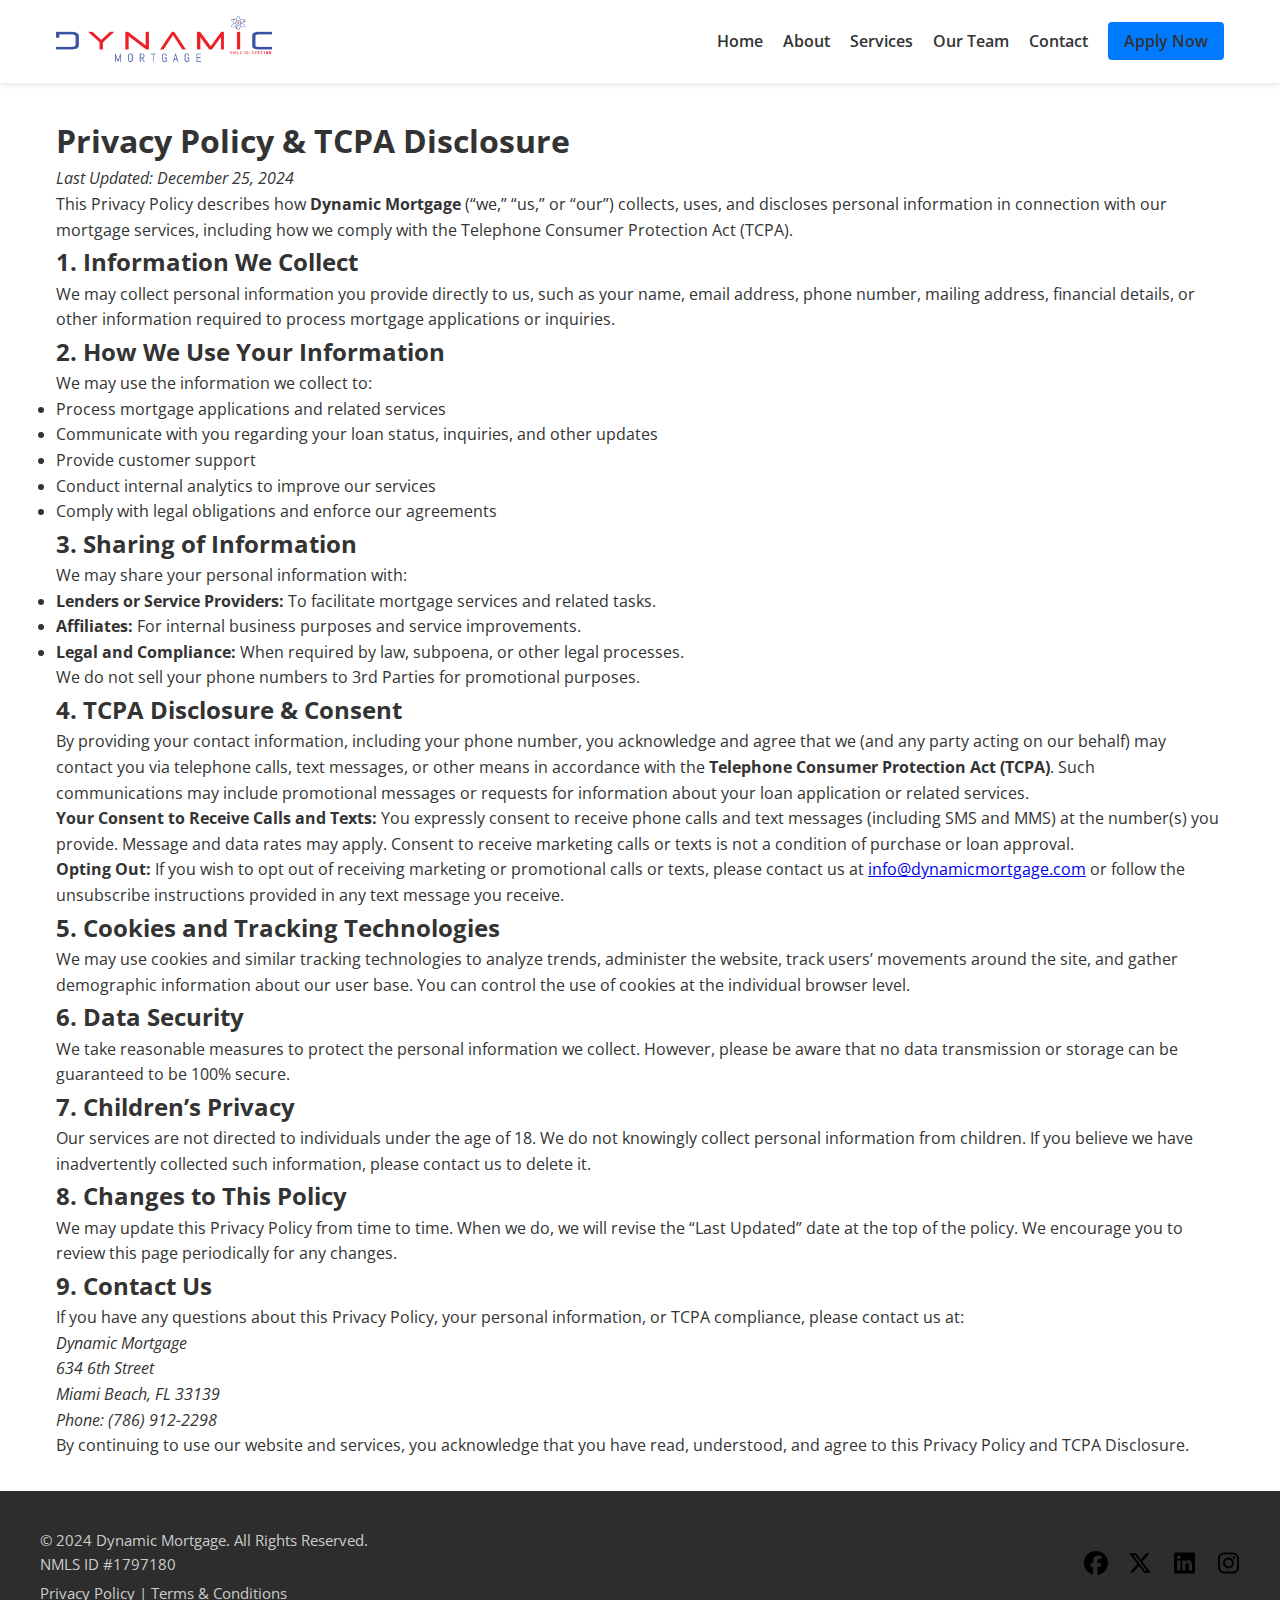
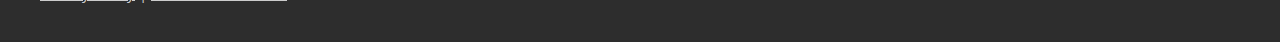
<file: privacy.html>
<!DOCTYPE html>
<html lang="en">
<head>
  <meta charset="UTF-8" />
  <meta name="viewport" content="width=device-width, initial-scale=1.0"/>
  <title>Privacy Policy | Dynamic Mortgage</title>
  <!-- Link your existing style.css -->
  <link rel="stylesheet" href="style.css" />
  <!-- Google Fonts (Optional) -->
  <link rel="preconnect" href="https://fonts.googleapis.com" />
  <link rel="preconnect" href="https://fonts.gstatic.com" crossorigin />
  <link 
    href="https://fonts.googleapis.com/css2?family=Open+Sans:wght@400;600&display=swap" 
    rel="stylesheet" 
  />
</head>
<body>
  <!-- Skip to Main Content Link (for keyboard/screen reader users) -->
  <a href="#main-content" class="skip-to-content">
    Skip to main content
  </a>

  <!-- HEADER -->
  <header class="site-header">
    <div class="header-container">
      <div class="logo-container">
        <a href="index.html" aria-label="Go to Dynamic Mortgage Home">
          <img src="images/logo.png" alt="Dynamic Mortgage Logo" class="logo" />
        </a>
      </div>

      <nav class="main-nav" role="navigation" aria-label="Main Navigation">
        <ul class="nav-links" id="nav-links">
          <li><a href="index.html#hero">Home</a></li>
          <li><a href="index.html#about">About</a></li>
          <li><a href="index.html#services">Services</a></li>
          <li><a href="team.html">Our Team</a></li>
          <li><a href="index.html#contact">Contact</a></li>
          <li>
            <a 
              href="#" 
              class="btn-apply"
              aria-label="Apply now on a separate page"
              >Apply Now</a>
          </li>
        </ul>

        <!-- Hamburger button with ARIA attributes -->
        <button 
          class="hamburger" 
          id="hamburger-btn" 
          aria-label="Toggle navigation menu"
          aria-controls="nav-links"
          aria-expanded="false"
        >
          <img 
            src="images/icons/hamburger-icon.svg" 
            alt="Menu" 
            class="hamburger-icon" 
          />
        </button>
      </nav>
    </div>
  </header>

  <!-- MAIN CONTENT -->
  <main 
    class="privacy-section" 
    id="main-content" 
    style="max-width: 1200px; margin: 2rem auto; padding: 0 1rem;"
  >
    <h1>Privacy Policy &amp; TCPA Disclosure</h1>
    <p><em>Last Updated: December 25, 2024</em></p>

    <p>
      This Privacy Policy describes how <strong>Dynamic Mortgage</strong> (“we,” “us,” or “our”) 
      collects, uses, and discloses personal information in connection with our mortgage services, 
      including how we comply with the Telephone Consumer Protection Act (TCPA).
    </p>

    <h2>1. Information We Collect</h2>
    <p>
      We may collect personal information you provide directly to us, such as your name, 
      email address, phone number, mailing address, financial details, or other information 
      required to process mortgage applications or inquiries.
    </p>

    <h2>2. How We Use Your Information</h2>
    <p>We may use the information we collect to:</p>
    <ul>
      <li>Process mortgage applications and related services</li>
      <li>Communicate with you regarding your loan status, inquiries, and other updates</li>
      <li>Provide customer support</li>
      <li>Conduct internal analytics to improve our services</li>
      <li>Comply with legal obligations and enforce our agreements</li>
    </ul>

    <h2>3. Sharing of Information</h2>
    <p>We may share your personal information with:</p>
    <ul>
      <li><strong>Lenders or Service Providers:</strong> To facilitate mortgage services and related tasks.</li>
      <li><strong>Affiliates:</strong> For internal business purposes and service improvements.</li>
      <li><strong>Legal and Compliance:</strong> When required by law, subpoena, or other legal processes.</li>
    </ul>
    <p>We do not sell your phone numbers to 3rd Parties for promotional purposes.</p>

    <h2>4. TCPA Disclosure &amp; Consent</h2>
    <p>
      By providing your contact information, including your phone number, you acknowledge 
      and agree that we (and any party acting on our behalf) may contact you via telephone 
      calls, text messages, or other means in accordance with the 
      <strong>Telephone Consumer Protection Act (TCPA)</strong>. Such communications may include 
      promotional messages or requests for information about your loan application or related services.
    </p>
    <p>
      <strong>Your Consent to Receive Calls and Texts:</strong> You expressly consent 
      to receive phone calls and text messages (including SMS and MMS) at the number(s) 
      you provide. Message and data rates may apply. Consent to receive marketing calls or 
      texts is not a condition of purchase or loan approval.
    </p>
    <p>
      <strong>Opting Out:</strong> If you wish to opt out of receiving marketing or promotional 
      calls or texts, please contact us at 
      <a href="mailto:info@dynamicmortgage.com">info@dynamicmortgage.com</a> 
      or follow the unsubscribe instructions provided in any text message you receive.
    </p>

    <h2>5. Cookies and Tracking Technologies</h2>
    <p>
      We may use cookies and similar tracking technologies to analyze trends, administer 
      the website, track users’ movements around the site, and gather demographic information 
      about our user base. You can control the use of cookies at the individual browser level. 
    </p>

    <h2>6. Data Security</h2>
    <p>
      We take reasonable measures to protect the personal information we collect. However, 
      please be aware that no data transmission or storage can be guaranteed to be 100% secure.
    </p>

    <h2>7. Children’s Privacy</h2>
    <p>
      Our services are not directed to individuals under the age of 18. We do not knowingly 
      collect personal information from children. If you believe we have inadvertently 
      collected such information, please contact us to delete it.
    </p>

    <h2>8. Changes to This Policy</h2>
    <p>
      We may update this Privacy Policy from time to time. When we do, we will revise the 
      “Last Updated” date at the top of the policy. We encourage you to review this page 
      periodically for any changes.
    </p>

    <h2>9. Contact Us</h2>
    <p>
      If you have any questions about this Privacy Policy, your personal information, or 
      TCPA compliance, please contact us at:
    </p>
    <address>
      Dynamic Mortgage<br />
      634 6th Street<br />
      Miami Beach, FL 33139<br />
      Phone: (786) 912-2298
    </address>

    <p>
      By continuing to use our website and services, you acknowledge that you have read, 
      understood, and agree to this Privacy Policy and TCPA Disclosure.
    </p>
  </main>

  <script src="script.js"></script>
  <script src="addFooter.js"></script>
</body>
</html>
</file>
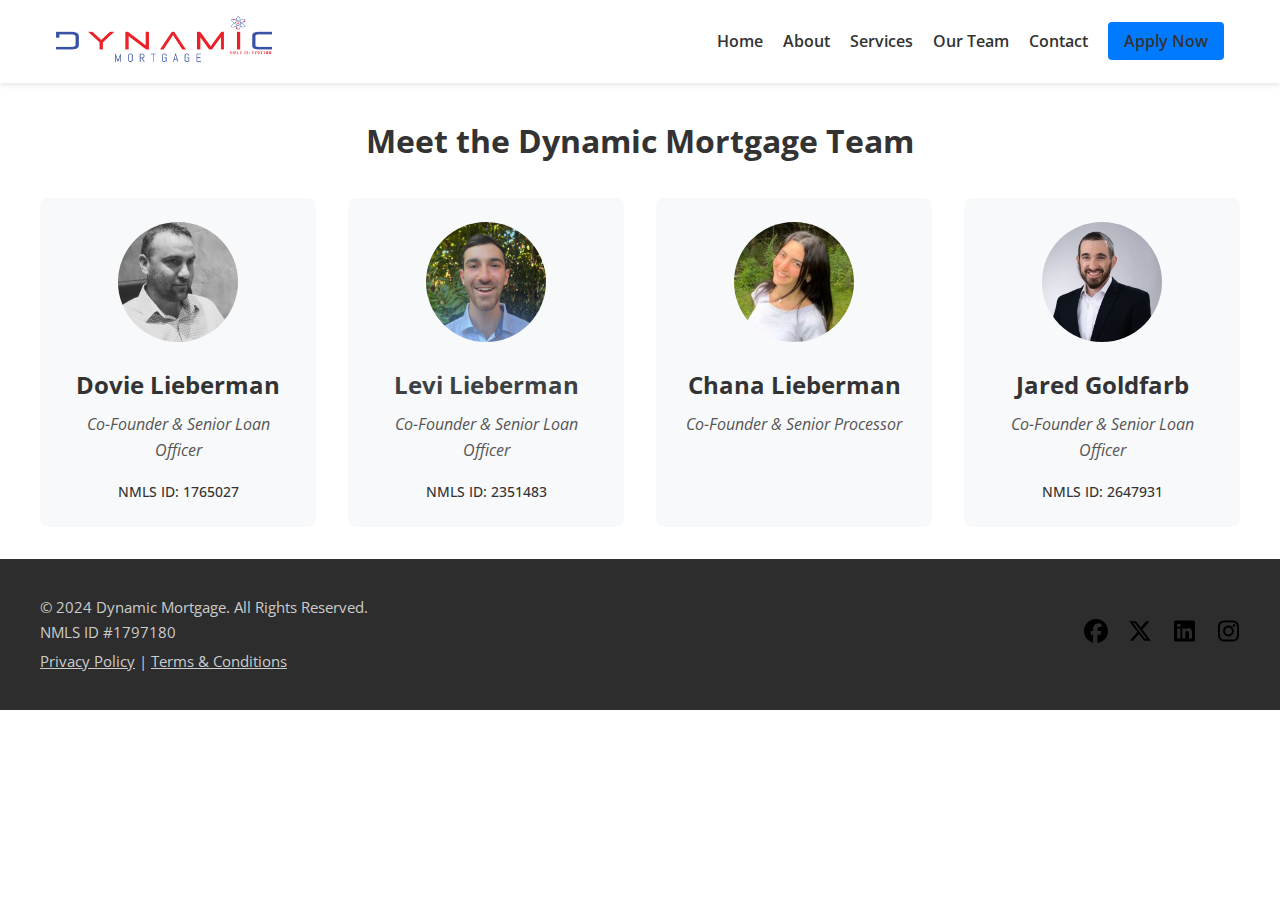
<file: team.html>
<!DOCTYPE html>
<html lang="en">
<head>
  <meta charset="UTF-8" />
  <meta name="viewport" content="width=device-width, initial-scale=1.0"/>
  <title>Our Team | Dynamic Mortgage</title>
  <!-- Link to style.css -->
  <link rel="stylesheet" href="style.css" />
  <!-- Google Fonts (Optional) -->
  <link rel="preconnect" href="https://fonts.googleapis.com" />
  <link rel="preconnect" href="https://fonts.gstatic.com" crossorigin />
  <link 
    href="https://fonts.googleapis.com/css2?family=Open+Sans:wght@400;600&display=swap" 
    rel="stylesheet" 
  />
</head>
<body>
  <!-- HEADER (Optional) -->
  <header class="site-header">
    <div class="header-container">
      <!-- Logo -->
      <div class="logo-container">
        <a href="index.html">
          <img src="images/logo.png" alt="Dynamic Mortgage Logo" class="logo" />
        </a>
      </div>

      <!-- Navigation -->
      <nav class="main-nav">
        <ul class="nav-links" id="nav-links">
          <li><a href="index.html#hero">Home</a></li>
          <li><a href="index.html#about">About</a></li>
          <li><a href="index.html#services">Services</a></li>
          <li><a href="team.html">Our Team</a></li>
          <li><a href="index.html#contact">Contact</a></li>
          <li><a href="#" class="btn-apply">Apply Now</a></li>
        </ul>
        <!-- Hamburger button if you want mobile nav toggle -->
        <button class="hamburger" id="hamburger-btn" aria-label="Menu">
          <img src="images/icons/hamburger-icon.svg" alt="Menu" class="hamburger-icon" />
        </button>
      </nav>
    </div>
  </header>

  <!-- TEAM SECTION -->
  <section class="team-section" style="padding: 2rem 1rem;">
    <div class="team-container" style="max-width: 1200px; margin: 0 auto;">
      <h1 style="text-align: center; margin-bottom: 2rem;">
        Meet the Dynamic Mortgage Team
      </h1>

      <!-- Team Grid -->
      <div class="team-grid" 
           style="
             display: grid;
             grid-template-columns: repeat(auto-fit, minmax(250px, 1fr));
             gap: 2rem;
           ">
        <!-- Team Member 1: Dovie Lieberman -->
        <div class="team-member" style="text-align: center; background: #f8f9fa; border-radius: 8px; padding: 1.5rem;">
          <!-- Optional: Insert real or placeholder photo -->
          <img 
            src="images/member-dovie.jpg" 
            alt="Dovie Lieberman" 
            style="
              width: 120px;
              height: 120px;
              object-fit: cover;
              border-radius: 50%;
              margin-bottom: 1rem;
            "
          />
          <h2 style="margin-bottom: 0.5rem;">Dovie Lieberman</h2>
          <p style="font-style: italic; color: #555; margin-bottom: 1rem;">
            Co-Founder &amp; Senior Loan Officer 
          </p>
          <p class="nmls">NMLS ID: 1765027</p>
        </div>

        <!-- Team Member 2: Levi Lieberman -->
         <a style="text-decoration: none; color: rgb(60, 65, 68);" target="_blank" href="https://linktr.ee/levilieberman">
        <div class="team-member" style="text-align: center; background: #f8f9fa; border-radius: 8px; padding: 1.5rem;">
          <img 
            src="images/member-levi.jpg" 
            alt="Levi Lieberman" 
            style="
              width: 120px;
              height: 120px;
              object-fit: cover;
              border-radius: 50%;
              margin-bottom: 1rem;
            "
          />
          <h2 style="margin-bottom: 0.5rem;">Levi Lieberman</h2>
          <p style="font-style: italic; color: #555; margin-bottom: 1rem;">
            Co-Founder &amp; Senior Loan Officer
          </p>
          <p class="nmls">NMLS ID: 2351483</p>
        </div>
      </a>

        <!-- Team Member 3: Chana Lieberman -->
        <div class="team-member" style="text-align: center; background: #f8f9fa; border-radius: 8px; padding: 1.5rem;">
          <img 
            src="images/member-chana.jpg" 
            alt="Chana Lieberman" 
            style="
              width: 120px;
              height: 120px;
              object-fit: cover;
              border-radius: 50%;
              margin-bottom: 1rem;
            "
          />
          <h2 style="margin-bottom: 0.5rem;">Chana Lieberman</h2>
          <p style="font-style: italic; color: #555; margin-bottom: 1rem;">
            Co-Founder &amp; Senior Processor
          </p>
        </div>

        <!-- Team Member 4: Jared Goldfarb -->
        <div class="team-member" style="text-align: center; background: #f8f9fa; border-radius: 8px; padding: 1.5rem;">
          <img 
            src="images/member-jared.jpg" 
            alt="Jared Goldfarb" 
            style="
              width: 120px;
              height: 120px;
              object-fit: cover;
              border-radius: 50%;
              margin-bottom: 1rem;
            "
          />
          <h2 style="margin-bottom: 0.5rem;">Jared Goldfarb</h2>
          <p style="font-style: italic; color: #555; margin-bottom: 1rem;">
            Co-Founder &amp; Senior Loan Officer
          </p>
          <p class="nmls">NMLS ID: 2647931</p>
        </div>
      </div>
    </div>
  </section>

<script src="addFooter.js"></script>
<script src="script.js"></script>
</body>
</html>
</file>
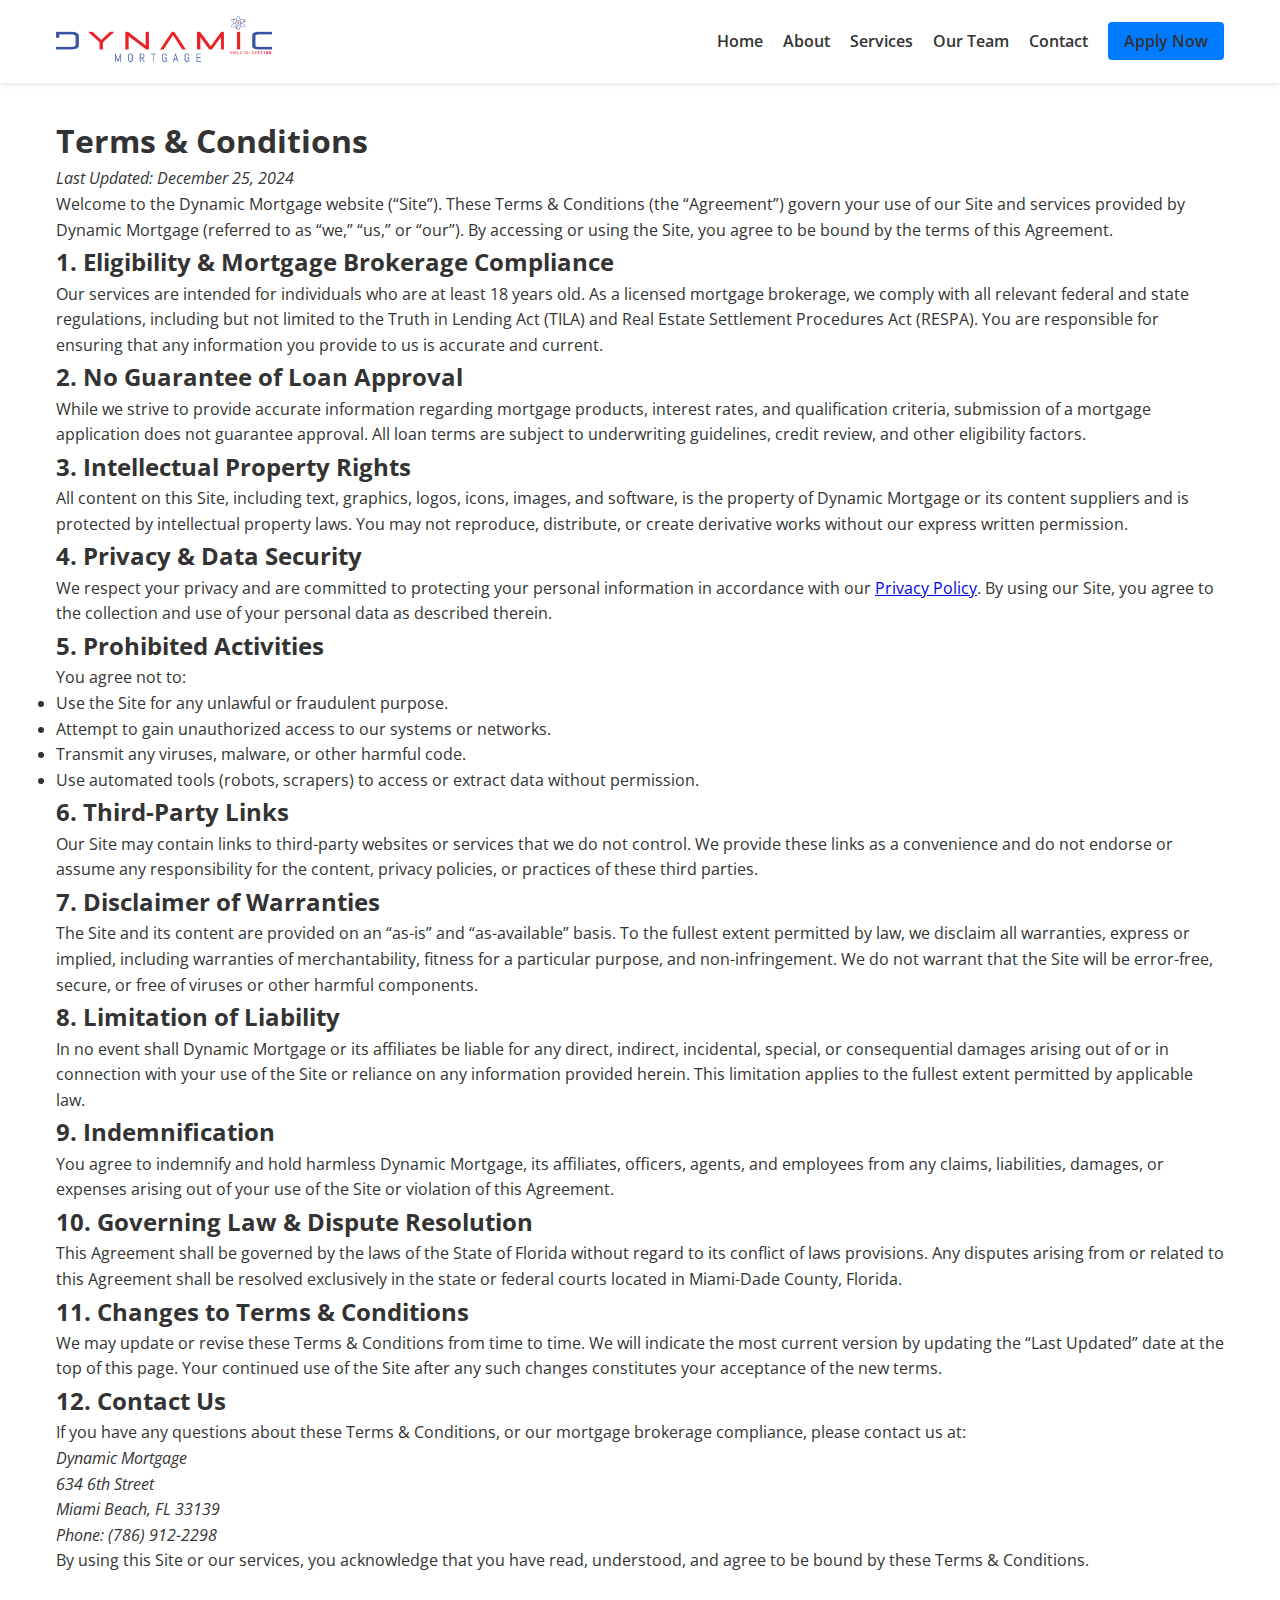
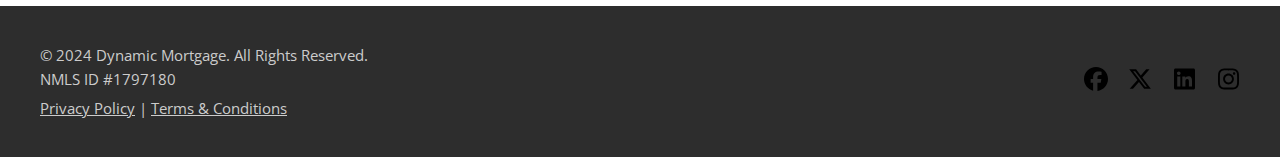
<file: terms.html>
<!DOCTYPE html>
<html lang="en">
<head>
  <meta charset="UTF-8" />
  <meta name="viewport" content="width=device-width, initial-scale=1.0"/>
  <title>Terms &amp; Conditions | Dynamic Mortgage</title>
  <!-- Link your existing style.css -->
  <link rel="stylesheet" href="style.css" />
  <!-- Google Fonts (Optional) -->
  <link rel="preconnect" href="https://fonts.googleapis.com" />
  <link rel="preconnect" href="https://fonts.gstatic.com" crossorigin />
  <link 
    href="https://fonts.googleapis.com/css2?family=Open+Sans:wght@400;600&display=swap" 
    rel="stylesheet" 
  />
</head>
<body>
  <!-- Skip to Main Content Link (for keyboard/screen reader users) -->
  <a href="#main-content" class="skip-to-content">
    Skip to main content
  </a>

  <!-- HEADER -->
  <header class="site-header">
    <div class="header-container">
      <!-- Logo -->
      <div class="logo-container">
        <a href="index.html" aria-label="Go to Dynamic Mortgage Home">
          <img 
            src="images/logo.png" 
            alt="Dynamic Mortgage Logo" 
            class="logo" 
          />
        </a>
      </div>

      <!-- Navigation with ARIA label -->
      <nav 
        class="main-nav" 
        role="navigation" 
        aria-label="Main Navigation"
      >
        <ul class="nav-links" id="nav-links">
          <li><a href="index.html#hero">Home</a></li>
          <li><a href="index.html#about">About</a></li>
          <li><a href="index.html#services">Services</a></li>
          <li><a href="team.html">Our Team</a></li>
          <li><a href="index.html#contact">Contact</a></li>
          <li>
            <a 
              href="#" 
              class="btn-apply" 
              aria-label="Apply now on a separate page"
            >
              Apply Now
            </a>
          </li>
        </ul>

        <!-- Hamburger button for mobile nav -->
        <button 
          class="hamburger" 
          id="hamburger-btn" 
          aria-label="Toggle navigation menu"
          aria-controls="nav-links"
          aria-expanded="false"
        >
          <img 
            src="images/icons/hamburger-icon.svg" 
            alt="Menu" 
            class="hamburger-icon" 
          />
        </button>
      </nav>
    </div>
  </header>

  <!-- MAIN CONTENT (role="main" for accessibility) -->
  <main 
    id="main-content" 
    role="main" 
    style="max-width: 1200px; margin: 2rem auto; padding: 0 1rem;"
  >
    <h1>Terms &amp; Conditions</h1>
    <p><em>Last Updated: December 25, 2024</em></p>

    <p>
      Welcome to the Dynamic Mortgage website (“Site”). These Terms &amp; Conditions 
      (the “Agreement”) govern your use of our Site and services provided by Dynamic Mortgage 
      (referred to as “we,” “us,” or “our”). By accessing or using the Site, you agree to be 
      bound by the terms of this Agreement.
    </p>

    <h2>1. Eligibility &amp; Mortgage Brokerage Compliance</h2>
    <p>
      Our services are intended for individuals who are at least 18 years old. As a licensed 
      mortgage brokerage, we comply with all relevant federal and state regulations, including 
      but not limited to the Truth in Lending Act (TILA) and Real Estate Settlement Procedures Act (RESPA). 
      You are responsible for ensuring that any information you provide to us is accurate and 
      current.
    </p>

    <h2>2. No Guarantee of Loan Approval</h2>
    <p>
      While we strive to provide accurate information regarding mortgage products, interest rates, 
      and qualification criteria, submission of a mortgage application does not guarantee approval. 
      All loan terms are subject to underwriting guidelines, credit review, and other eligibility 
      factors.
    </p>

    <h2>3. Intellectual Property Rights</h2>
    <p>
      All content on this Site, including text, graphics, logos, icons, images, and software, is 
      the property of Dynamic Mortgage or its content suppliers and is protected by intellectual 
      property laws. You may not reproduce, distribute, or create derivative works without our 
      express written permission.
    </p>

    <h2>4. Privacy &amp; Data Security</h2>
    <p>
      We respect your privacy and are committed to protecting your personal information in 
      accordance with our <a href="privacy.html">Privacy Policy</a>. By using our Site, you agree 
      to the collection and use of your personal data as described therein.
    </p>

    <h2>5. Prohibited Activities</h2>
    <p>You agree not to:</p>
    <ul>
      <li>Use the Site for any unlawful or fraudulent purpose.</li>
      <li>Attempt to gain unauthorized access to our systems or networks.</li>
      <li>Transmit any viruses, malware, or other harmful code.</li>
      <li>Use automated tools (robots, scrapers) to access or extract data without permission.</li>
    </ul>

    <h2>6. Third-Party Links</h2>
    <p>
      Our Site may contain links to third-party websites or services that we do not control. We 
      provide these links as a convenience and do not endorse or assume any responsibility for 
      the content, privacy policies, or practices of these third parties.
    </p>

    <h2>7. Disclaimer of Warranties</h2>
    <p>
      The Site and its content are provided on an “as-is” and “as-available” basis. To the fullest 
      extent permitted by law, we disclaim all warranties, express or implied, including warranties 
      of merchantability, fitness for a particular purpose, and non-infringement. We do not warrant 
      that the Site will be error-free, secure, or free of viruses or other harmful components.
    </p>

    <h2>8. Limitation of Liability</h2>
    <p>
      In no event shall Dynamic Mortgage or its affiliates be liable for any direct, indirect, 
      incidental, special, or consequential damages arising out of or in connection with your use 
      of the Site or reliance on any information provided herein. This limitation applies to the 
      fullest extent permitted by applicable law.
    </p>

    <h2>9. Indemnification</h2>
    <p>
      You agree to indemnify and hold harmless Dynamic Mortgage, its affiliates, officers, agents, 
      and employees from any claims, liabilities, damages, or expenses arising out of your use of 
      the Site or violation of this Agreement.
    </p>

    <h2>10. Governing Law &amp; Dispute Resolution</h2>
    <p>
      This Agreement shall be governed by the laws of the State of Florida without regard to its 
      conflict of laws provisions. Any disputes arising from or related to this Agreement shall be 
      resolved exclusively in the state or federal courts located in Miami-Dade County, Florida.
    </p>

    <h2>11. Changes to Terms &amp; Conditions</h2>
    <p>
      We may update or revise these Terms &amp; Conditions from time to time. We will indicate the 
      most current version by updating the “Last Updated” date at the top of this page. Your 
      continued use of the Site after any such changes constitutes your acceptance of the new terms.
    </p>

    <h2>12. Contact Us</h2>
    <p>
      If you have any questions about these Terms &amp; Conditions, or our mortgage brokerage 
      compliance, please contact us at:
    </p>
    <address>
      Dynamic Mortgage<br />
      634 6th Street<br />
      Miami Beach, FL 33139<br />
      Phone: (786) 912-2298<br />
    </address>

    <p>
      By using this Site or our services, you acknowledge that you have read, understood, 
      and agree to be bound by these Terms &amp; Conditions.
    </p>
  </main>

  <script src="addFooter.js"></script>
  <script src="script.js"></script>
</body>
</html>
</file>
<file: style.css>
/* Base / Reset */
* {
    margin: 0;
    padding: 0;
    box-sizing: border-box;
  }
  
  /* 
     FOCUS STYLES (Important for ADA/Accessibility)
     We do NOT remove outlines. Instead, we enhance them so they are clearly visible.
  */
  :focus {
    outline: 3px solid #ffbf47; /* Adjust color if you prefer */
    outline-offset: 2px;
  }
  
  /* Make skip links visible on focus */
  .skip-to-content {
    position: absolute; 
    left: -9999px; 
    top: auto;
    width: 1px;
    height: 1px;
    overflow: hidden;
  }
  .skip-to-content:focus {
    position: absolute;
    left: 0;
    top: 0;
    width: auto;
    height: auto;
    background: #fff;
    color: #000;
    padding: 0.5rem;
    z-index: 9999;
    text-decoration: none;
    font-weight: 600;
  }
  
  /* Body */
  body {
    font-family: 'Open Sans', sans-serif;
    color: #333;
    line-height: 1.6;
  }
  
  /*************************************************************
   * HEADER / NAVBAR
   *************************************************************/
  .site-header {
    background-color: #fff;
    width: 100%;
    box-shadow: 0 2px 5px rgba(0,0,0,0.1);
    position: relative; 
    z-index: 999; /* or higher if needed */
  }
  
  .header-container {
    max-width: 1200px;
    margin: 0 auto;
    padding: 0.8rem 1rem;
    display: flex;
    justify-content: space-between;
    align-items: center;
  }
  
  /* Logo */
  .logo {
    height: 50px;
    width: auto;
  }
  
  /* Main Nav (Desktop) */
  .main-nav {
    display: flex;
    align-items: center;
  }
  
  /* Hamburger button and icon */
  .hamburger {
    background: none;
    border: none;
    cursor: pointer;
    display: none; /* Show only on mobile via media query */
    margin-left: 1rem;
    padding: 0; /* Remove default button padding */
  }
  .hamburger-icon {
    width: 24px;
    height: 24px;
  }
  
  /* Navigation links (desktop) */
  .nav-links {
    list-style: none;
    display: flex;
    align-items: center;
  }
  
  .nav-links li {
    margin-left: 20px;
  }
  
  .nav-links a {
    text-decoration: none;
    color: #333;
    font-weight: 600;
    transition: color 0.2s ease;
  }
  .nav-links a:hover,
  .nav-links a:focus {
    color: #007bff;
  }
  
  /* Apply Now button in the nav */
  .btn-apply {
    background: #007bff;
    color: #fff;
    padding: 0.5rem 1rem;
    border-radius: 4px;
    text-decoration: none;
  }
  .btn-apply:hover,
  .btn-apply:focus {
    background: #0056b3;
  }
  
  /*************************************************************
   * HERO SECTION
   *************************************************************/
  .hero-section {
    position: relative;
    width: 100%;
    height: 80vh; /* Adjust as needed */
    min-height: 500px; 
    background: url("images/hero.jpg") center center / cover no-repeat;
    display: flex;
    align-items: center;
    justify-content: center;
    color: #fff;
  }
  .hero-overlay {
    position: absolute;
    top: 0;
    left: 0;
    right: 0;
    bottom: 0;
    background: rgba(0,0,0,0.4); /* Dark overlay */
    z-index: 1;
  }
  .hero-content {
    position: relative;
    z-index: 2;
    text-align: center;
    max-width: 800px;
    padding: 0 1rem;
  }
  .hero-content h1 {
    font-size: 3rem;
    margin-bottom: 1rem;
    font-weight: 700;
  }
  .hero-content p {
    font-size: 1.2rem;
    margin-bottom: 2rem;
  }
  .cta-button {
    display: inline-block;
    background: #007bff;
    padding: 0.75rem 1.25rem;
    border-radius: 4px;
    color: #fff;
    font-weight: 600;
    text-decoration: none;
  }
  .cta-button:hover,
  .cta-button:focus {
    background: #0056b3;
  }
  
  /* ABOUT SECTION */
  .about-section {
    display: flex;
    flex-wrap: wrap;
    align-items: center;
    padding: 3rem 1rem;
    background: #ffffff;
    max-width: 1200px;
    margin: 0 auto;
  }
  .about-text {
    flex: 1;
    max-width: 600px;
    margin-right: 2rem;
  }
  .about-text h2 {
    font-size: 2rem;
    margin-bottom: 1rem;
    color: #222;
  }
  .about-text p {
    color: #555;
    margin-bottom: 1rem;
  }
  .about-image {
    flex: 1;
    text-align: center;
  }
  .about-image img {
    max-width: 100%;
    border-radius: 4px;
  }
  
  /* SERVICES SECTION */
  .services-section {
    background: #f8f9fa;
    padding: 3rem 1rem;
    text-align: center;
  }
  .services-section h2 {
    font-size: 2rem;
    margin-bottom: 2rem;
    color: #222;
  }
  .services-container {
    display: grid;
    grid-template-columns: repeat(auto-fit, minmax(280px, 1fr));
    gap: 2rem;
    max-width: 1200px;
    margin: 0 auto;
  }
  .service-card {
    background: #fff;
    border-radius: 4px;
    padding: 1.5rem;
    box-shadow: 0 2px 5px rgba(0, 0, 0, 0.1);
    text-align: left;
  }
  .service-card img {
    width: 100%;
    border-radius: 4px;
    margin-bottom: 1rem;
  }
  .service-card h3 {
    font-size: 1.25rem;
    margin-bottom: 0.5rem;
    color: #222;
  }
  .service-card p {
    color: #555;
  }
  
  /* TESTIMONIALS / INFO SECTION */
  .testimonials-section {
    background: #ffffff;
    padding: 3rem 1rem;
    text-align: center;
  }
  .testimonial-content {
    max-width: 800px;
    margin: 0 auto;
  }
  .testimonial-content h2 {
    font-size: 2rem;
    margin-bottom: 1rem;
    color: #222;
  }
  .testimonial-content p {
    font-size: 1rem;
    color: #555;
    line-height: 1.6;
  }
  
  /* CTA / CONTACT SECTION */
  .cta-section {
    background: #007bff;
    color: #fff;
    text-align: center;
    padding: 3rem 1rem;
  }
  .cta-section h2 {
    font-size: 2rem;
    margin-bottom: 1rem;
  }
  .cta-section p {
    font-size: 1rem;
    margin-bottom: 2rem;
  }
  .cta-section .cta-button {
    display: inline-block;
    background: #fff;
    color: #007bff;
    padding: 0.75rem 1.25rem;
    border-radius: 4px;
    text-decoration: none;
    font-weight: 600;
  }
  .cta-section .cta-button:hover,
  .cta-section .cta-button:focus {
    background: #f1f1f1;
  }
  
  /* FOOTER */
  .site-footer {
    background: #2d2d2d; /* Dark gray */
    color: #ccc;         /* Lighter text color */
    padding: 2rem 1rem;
    font-size: 0.95rem;
  }
  .footer-container {
    max-width: 1200px;
    margin: 0 auto;
    display: flex;
    justify-content: space-between;
    align-items: center;
  }
  /* Left side (text) styling */
  .footer-left p {
    margin: 0.3rem 0;
  }
  .footer-left a {
    color: #ccc;
    text-decoration: underline;
  }
  .footer-left a:hover,
  .footer-left a:focus {
    color: #fff;
  }
  /* Right side (social icons) */
  .footer-right {
    display: flex;
    align-items: center;
  }
  .footer-social a {
    margin-left: 1rem;  /* Spacing between icons */
    display: inline-flex;
    align-items: center;
    text-decoration: none;
  }
  .footer-social a img {
    width: 24px;
    height: 24px;
    object-fit: contain; /* Ensures correct aspect ratio */
  }
  
  /* MEDIA QUERIES / RESPONSIVENESS */
  @media (max-width: 768px) {
    /* 
       Show hamburger on small screens,
       hide nav-links by default
    */
    .hamburger {
      display: block;
    }
    .nav-links {
      display: none;
      position: absolute;
      top: 60px; /* just below the header */
      right: 0;
      width: 200px;
      background-color: #fff;
      flex-direction: column;
      align-items: flex-start;
      padding: 1rem;
      box-shadow: 0 2px 5px rgba(0,0,0,0.2);
    }
    .nav-links li {
      margin: 1rem 0;
    }
    .nav-links.show {
      display: flex; /* toggled via JS */
    }
    .btn-apply {
      margin-top: 1rem;
    }
  
    /* Hero text sizing for mobile */
    .hero-content h1 {
      font-size: 2rem;
    }
    .hero-content p {
      font-size: 1rem;
    }
  
    /* About section on mobile */
    .about-section {
      flex-direction: column;
      text-align: center;
    }
    .about-text,
    .about-image {
      margin-right: 0;
      max-width: 100%;
    }
  
    /* Footer on mobile */
    .footer-container {
      flex-direction: column;
      align-items: center;
      text-align: center;
    }
    .footer-right {
      margin-top: 1rem;
    }
    .footer-social a {
      margin-left: 0.5rem;
      margin-right: 0.5rem; /* optional symmetrical spacing */
    }
  }
  
  .nmls {
    font-size: 0.9rem;
    color: #333;
    margin: 0;
    font-weight: 500;
  }

  /* 
      ---------------------------------------------------------
      LEAD FORM CONTAINER (SCOPED STYLES)
      ---------------------------------------------------------
    */
    .lead-form-container {
      /* Container appearance */
      background-color: #fff;
      border: 1px solid #ccc;          /* Subtle border */
      border-radius: 6px;
      max-width: 600px;               /* Matches the approximate width in your reference */
      width: 100%;
      margin: 2rem auto;              /* Centers on the page */
      padding: 2rem;                  /* Extra padding for a more spacious look */
      font-family: Arial, sans-serif; /* Simple, clean font */
      color: #333;                    /* Main text color */
    }

    /*
      ---------------------------------------------------------
      TITLE STYLES
      ---------------------------------------------------------
    */
    .lead-form-container .form-title {
      font-size: 1.25rem;
      font-weight: 600;
      margin-bottom: 2rem; 
      text-align: center;
    }

    /*
      ---------------------------------------------------------
      FORM LAYOUT
      ---------------------------------------------------------
    */
    /* 
      We'll use a row (flex) for Name and Phone Number side by side,
      and then a single row for Email below.
    */
    .lead-form-container .form-row {
      display: flex;
      justify-content: space-between; /* Keeps labels/inputs spaced out */
      gap: 1.5rem;                   /* Horizontal gap between columns */
      margin-bottom: 1.5rem;
    }

    .lead-form-container .form-row .form-group {
      flex: 1;                       /* Each column will expand evenly */
      margin-bottom: 0;              /* Avoid extra bottom spacing in a row */
    }

    /* 
      Single-column form-group (like for Email).
      We'll keep the default margin for vertical spacing.
    */
    .lead-form-container .form-group {
      margin-bottom: 1.5rem;
    }

    .lead-form-container .form-group label {
      display: block;
      font-size: 1rem;
      font-weight: 500;
      margin-bottom: 0.5rem;
      text-align: left;
    }

    .lead-form-container .form-group input {
      width: 100%;
      font-size: 1rem;
      padding: 0.9rem 0.75rem;
      border: 1px solid #ccc;
      border-radius: 4px;
      color: #333;
      transition: border-color 0.2s;
    }

    .lead-form-container .form-group input::placeholder {
      color: #999; /* Lighter placeholder color */
    }

    .lead-form-container .form-group input:focus {
      outline: none;
      border-color: #4a90e2; /* Highlight color */
    }
    .form-logo {
      width: 350px;
      height: auto;
      margin-bottom: 1.5rem;
    }

    /*
      ---------------------------------------------------------
      CONSENT TEXT
      ---------------------------------------------------------
    */
    .lead-form-container .consent-text {
      font-size: 0.875rem;
      line-height: 1.5;
      margin-bottom: 2rem;   /* Space before button */
      color: #333;
    }

    .lead-form-container .consent-text a {
      color: #4a90e2;        /* Match the button color or a similar shade of blue */
      text-decoration: none;
    }

    .lead-form-container .consent-text a:hover {
      text-decoration: underline;
    }

    /*
      ---------------------------------------------------------
      SUBMIT BUTTON
      ---------------------------------------------------------
    */
    .lead-form-container .submit-btn {
      display: inline-block;
      width: 100%;
      background-color: #4a90e2;
      color: #fff;
      font-size: 1rem;
      padding: 0.75rem 1rem;
      border: none;
      border-radius: 4px;
      text-align: center;
      cursor: pointer;
      transition: background-color 0.2s;
    }

    .lead-form-container .submit-btn:hover {
      background-color: #3a78b8; /* Slightly darker on hover */
    }

    /*
      ---------------------------------------------------------
      RESPONSIVE ADJUSTMENTS
      ---------------------------------------------------------
    */
    @media (max-width: 600px) {
      .lead-form-container .form-row {
        flex-direction: column;
        gap: 0; /* Remove horizontal gap when stacking */
      }
      .lead-form-container .form-row .form-group {
        margin-bottom: 1.5rem;
      }
    }
</file>
